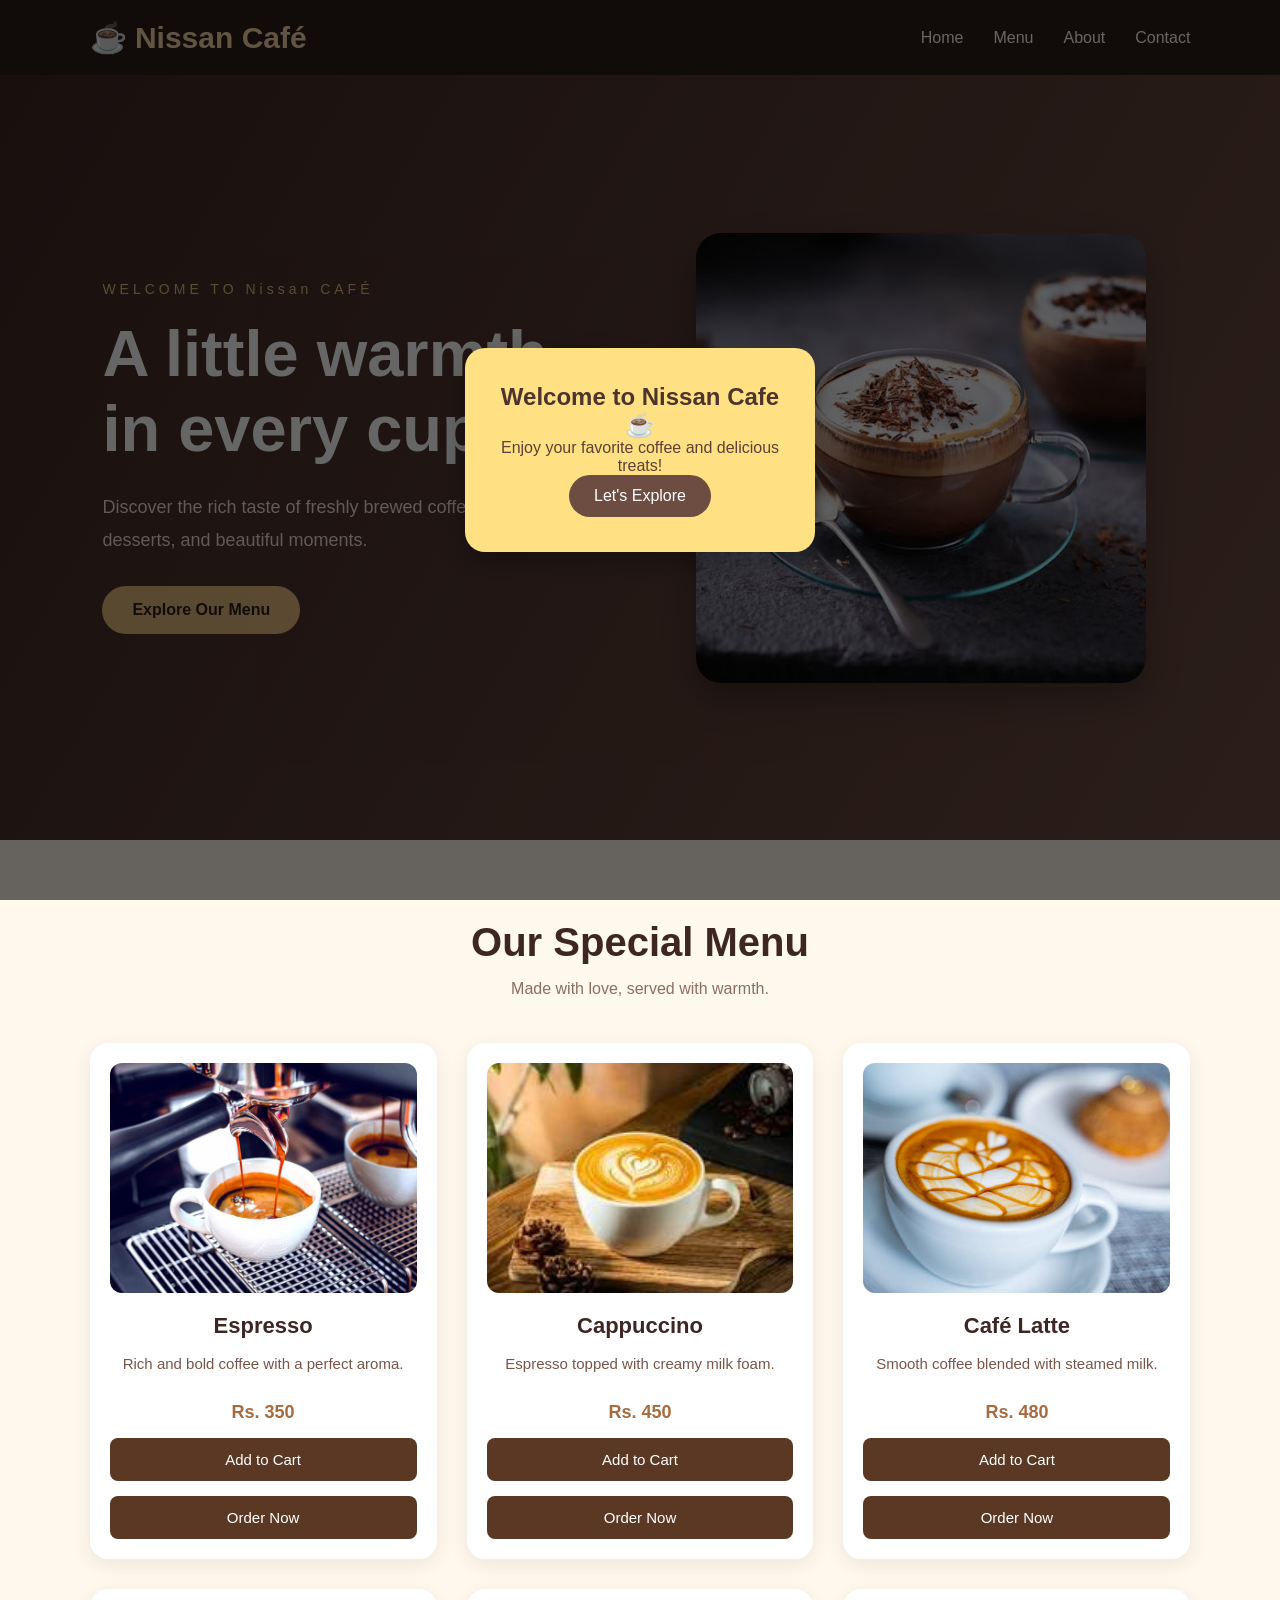
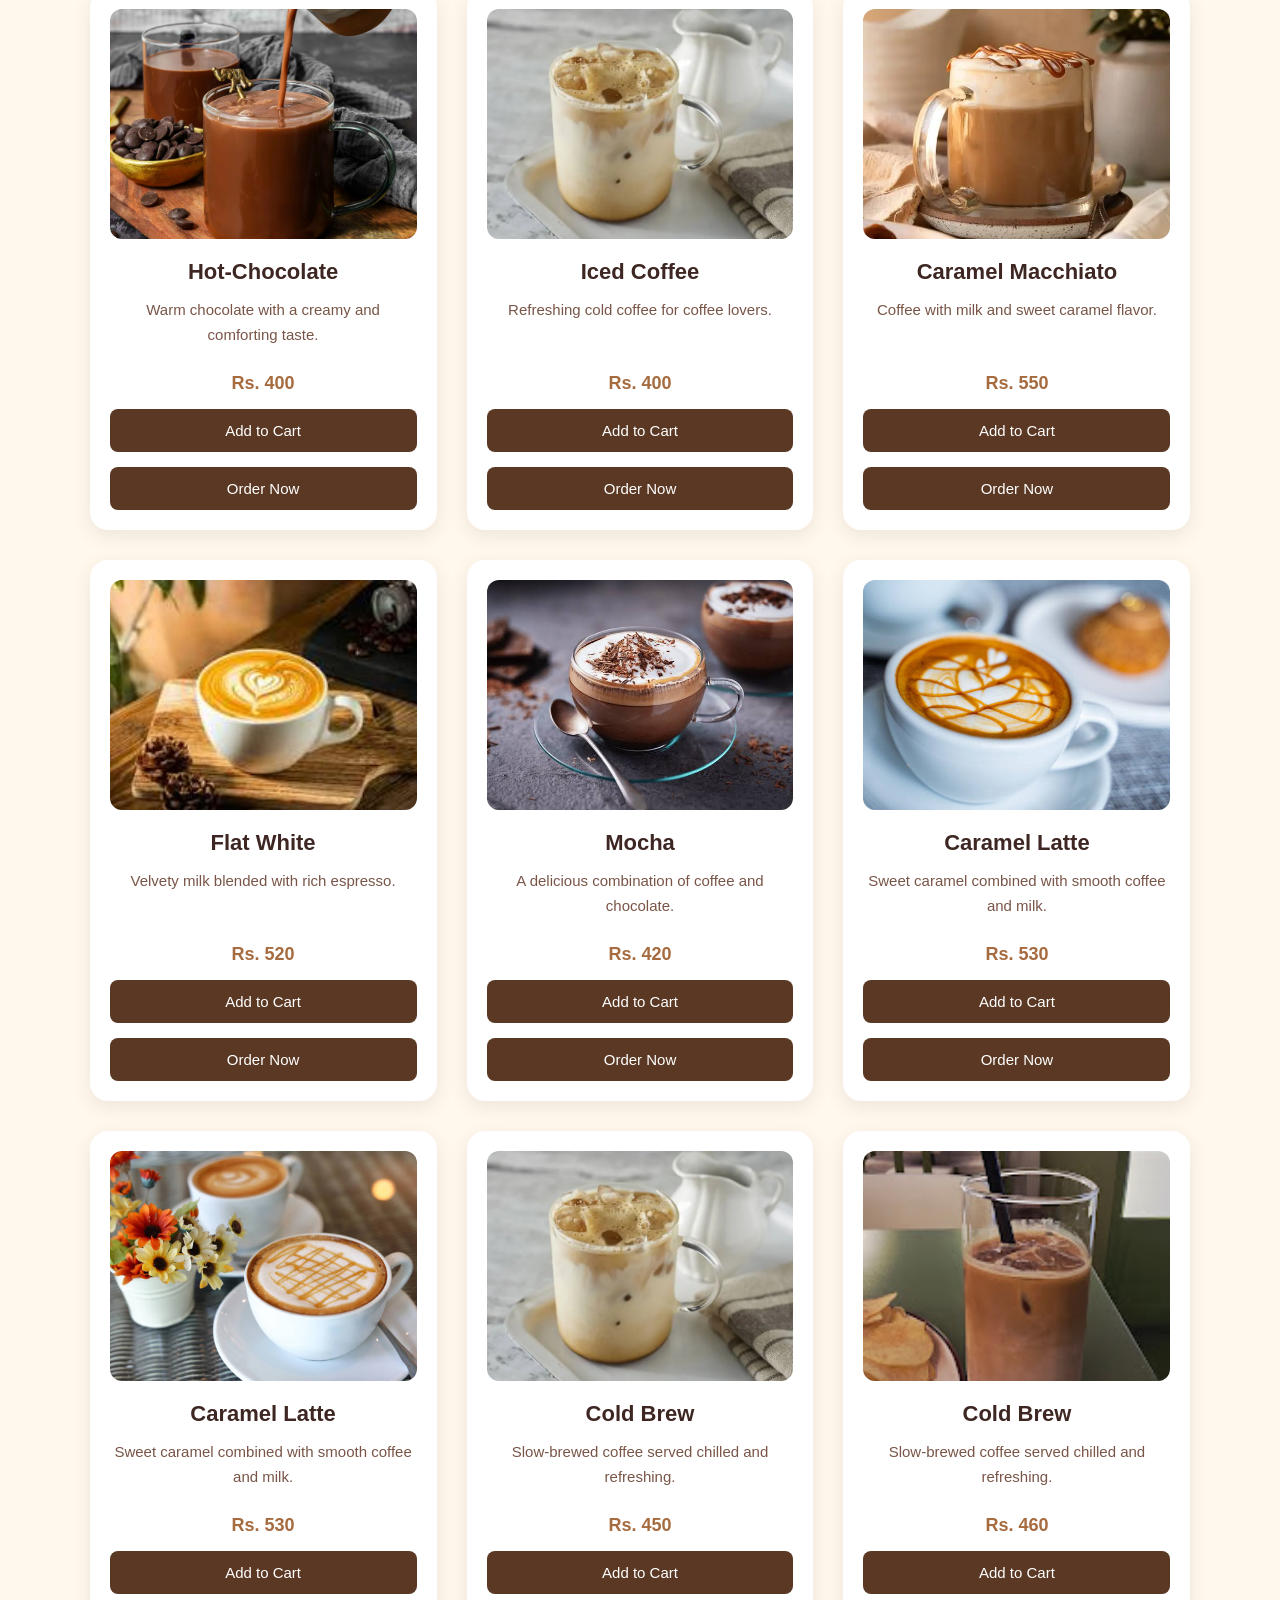
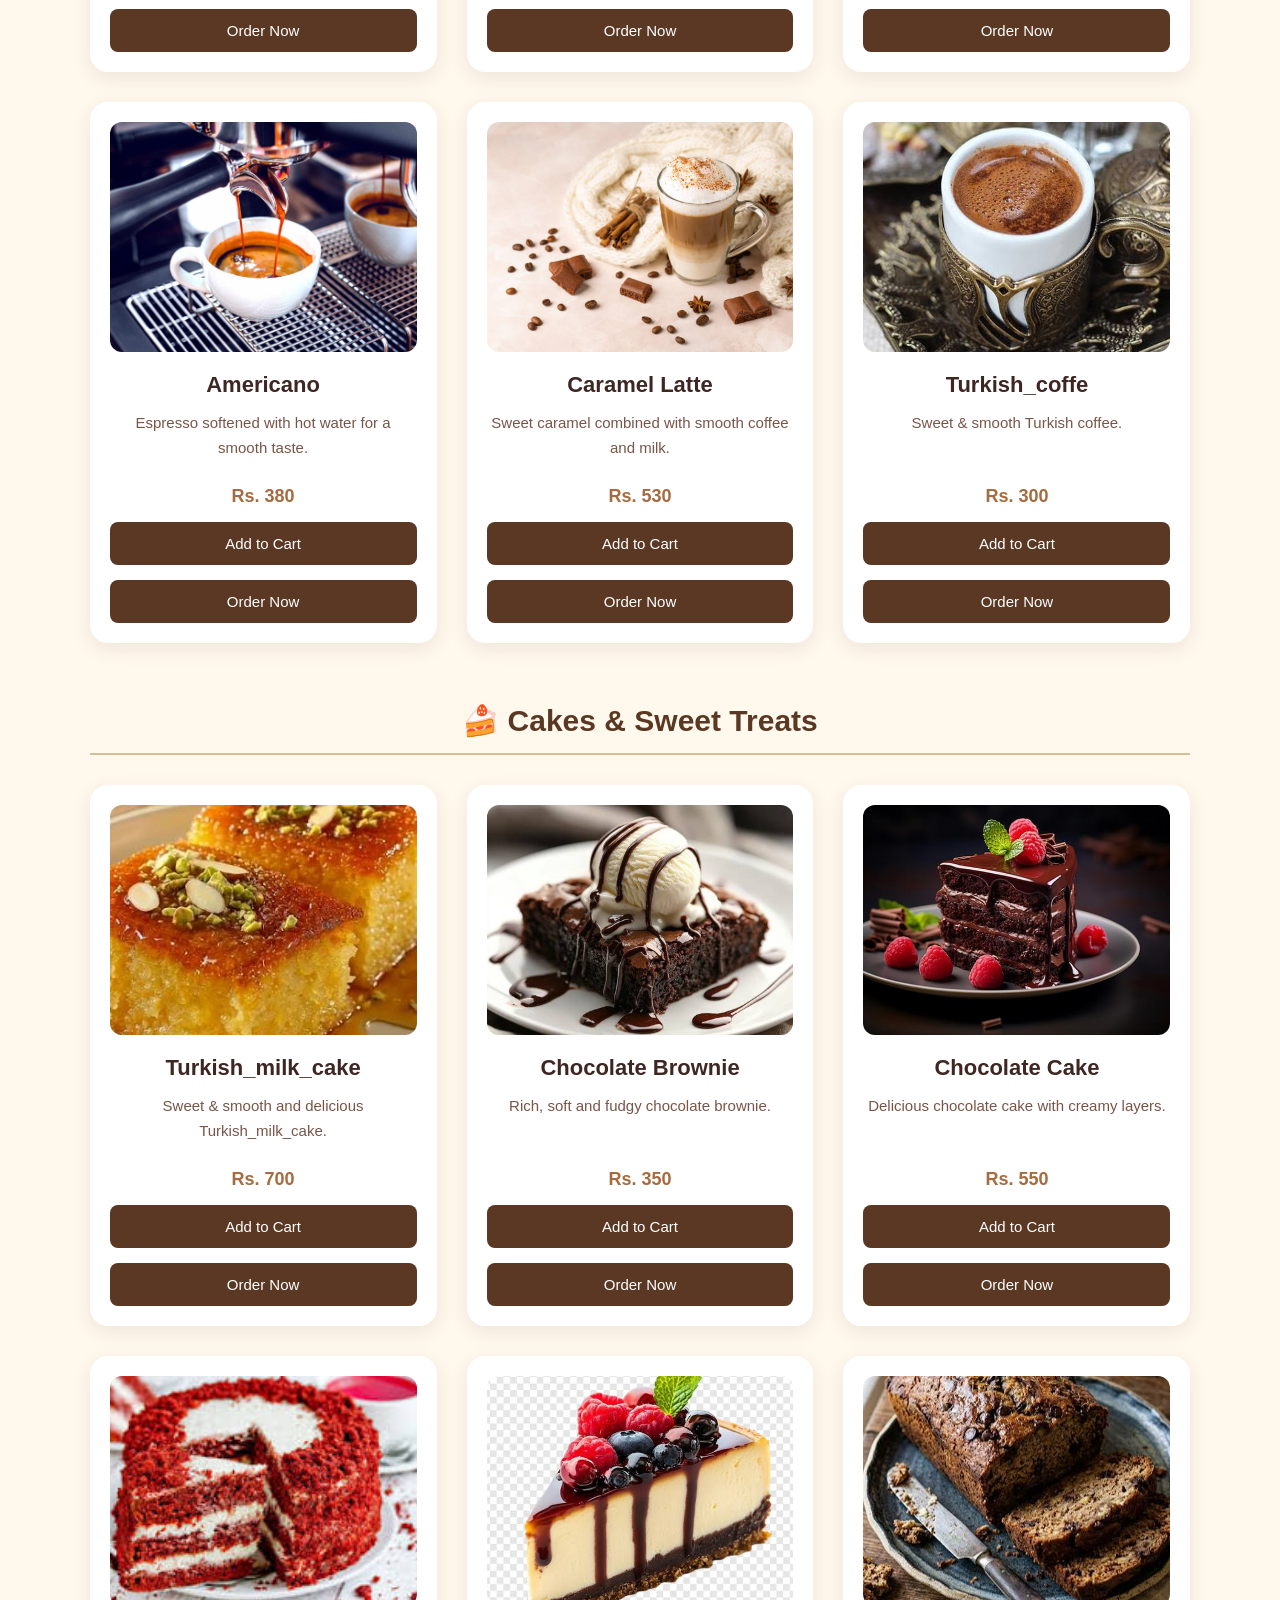
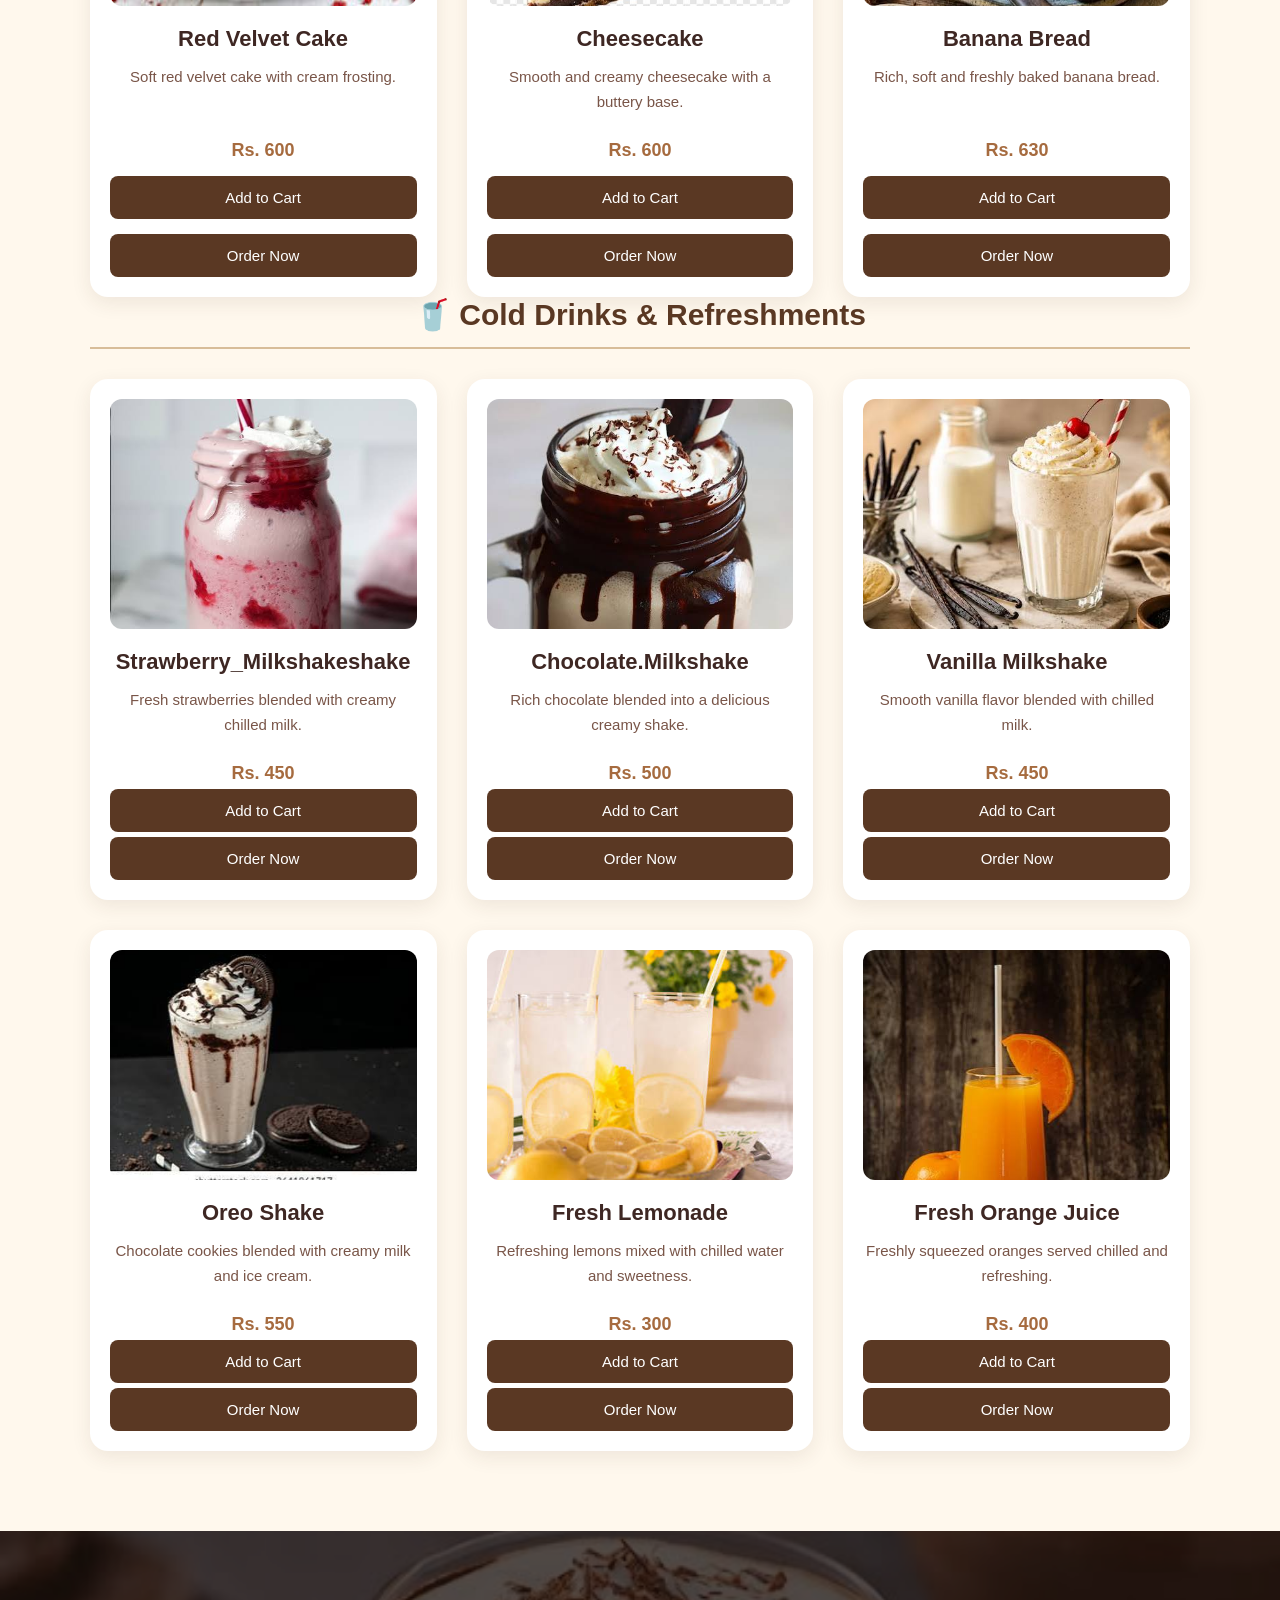
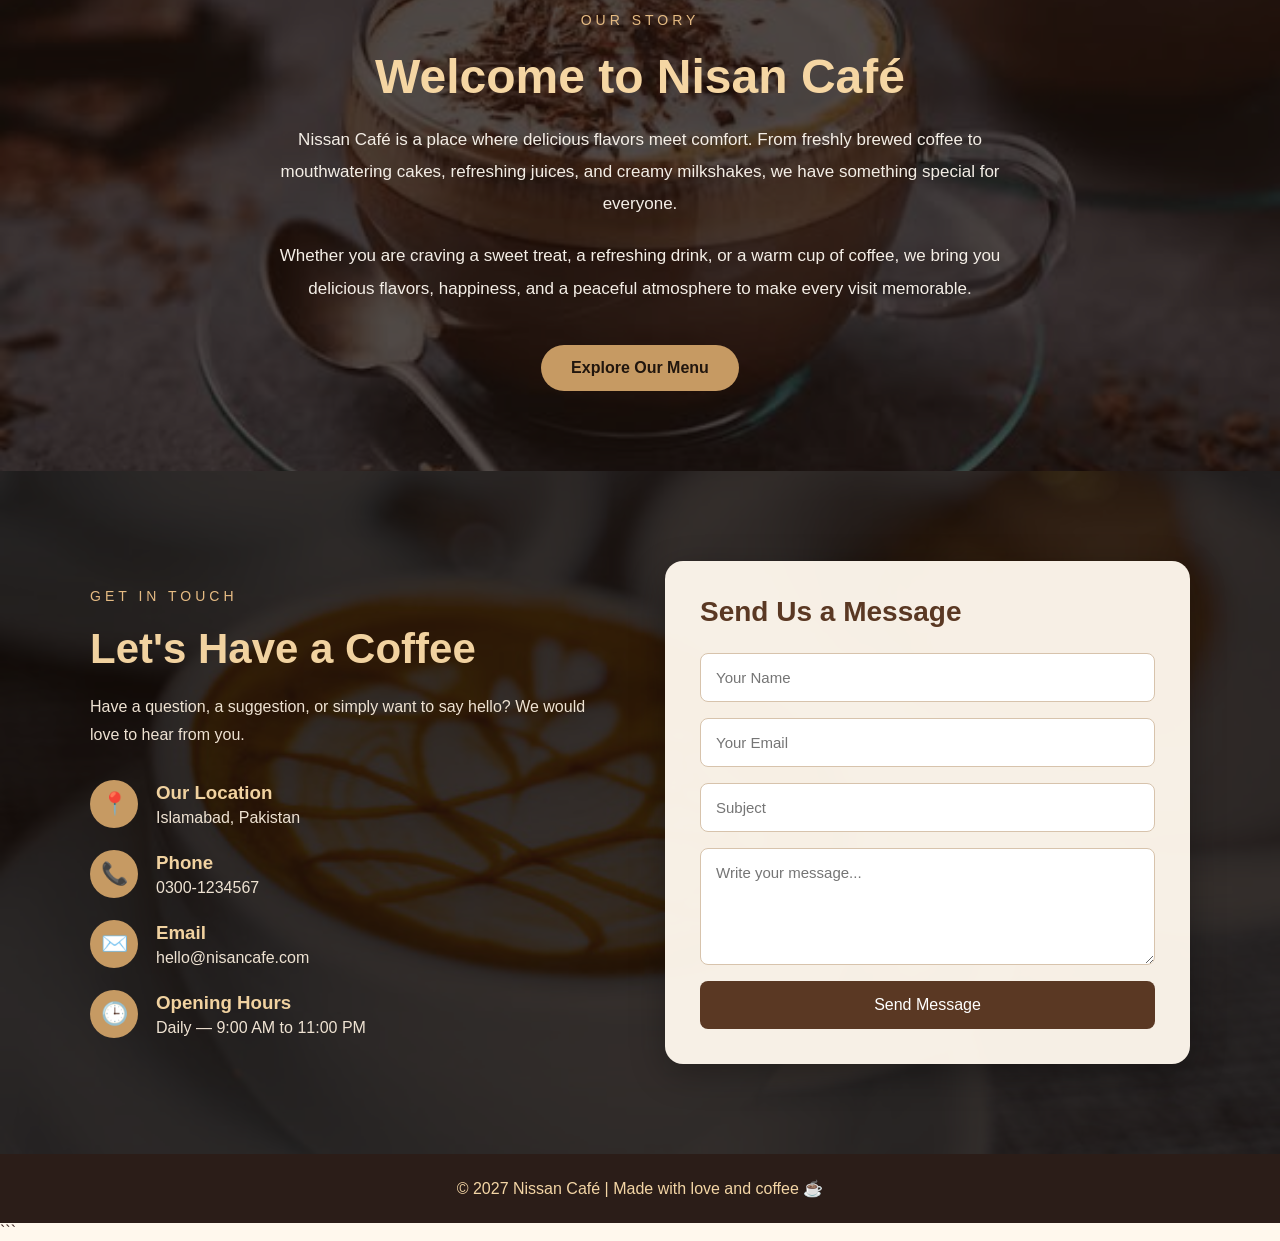
<file: index.html>
<!DOCTYPE html>
<html lang="en">

<head>
    <meta charset="UTF-8">
    <meta name="viewport" content="width=device-width, initial-scale=1.0">
    <title>Nissan Cafe</title>
    <link rel="stylesheet" href="style.css">
</head>

<body>
    <!-- NAVBAR -->
    <header>
        <nav class="navbar">
            <h1>☕ Nissan Café</h1>

            <ul>
                <li><a href="#home">Home</a></li>
                <li><a href="#menu">Menu</a></li>
                <li><a href="#about">About</a></li>
                <li><a href="#contact">Contact</a></li>
            </ul>
        </nav>
    </header>


    <!-- HOME SECTION -->
    <section class="hero" id="home">

        <div class="hero-content">
            <p class="subtitle">WELCOME TO Nissan CAFÉ</p>

            <h2>A little warmth<br>in every cup.</h2>

            <p>
                Discover the rich taste of freshly brewed coffee,
                delicious desserts, and beautiful moments.
            </p>

            <a href="#menu" class="btn">Explore Our Menu</a>
        </div>

        <div class="hero-image">
            <img src="image/Mocha.jpg" alt="Freshly brewed Mocha">
        </div>

    </section>


    <!-- MENU SECTION -->
    <section class="menu" id="menu">

        <h2>Our Special Menu</h2>

        <p class="menu-text">
            Made with love, served with warmth.
        </p>


        <!-- COFFEE CARDS -->
        <div class="menu-container">

            <div class="card">
                <img src="image/Espresso.jpg" alt="Espresso">
                <h3>Espresso</h3>
                <p>Rich and bold coffee with a perfect aroma.</p>
                <span>Rs. 350</span>

                <button onclick="addToCart('Espresso',350)">Add to Cart</button>
                <button class="order-btn" onclick="orderNow('Espresso',350)">Order Now</button>
            </div>


            <div class="card">
                <img src="image/cappuccino.jpg" alt="Cappuccino">
                <h3>Cappuccino</h3>
                <p>Espresso topped with creamy milk foam.</p>
                <span>Rs. 450</span>

                <button onclick="addToCart('Cappuccino',450)">Add to Cart</button>
                <button class="order-btn" onclick="orderNow('Cappuccino',450)">Order Now</button>
            </div>


            <div class="card">
                <img src="image/caramel.jpg" alt="Cafe Latte">
                <h3>Café Latte</h3>
                <p>Smooth coffee blended with steamed milk.</p>
                <span>Rs. 480</span>

                <button onclick="addToCart('Cafe Latte',480)">Add to Cart</button>
                <button class="order-btn" onclick="orderNow('Cafe Latte',480)">Order Now</button>
            </div>


            <div class="card">
                <img src="image/Hot-Chocolate.jpg" alt="Mocha">
                <h3>Hot-Chocolate</h3>
                <p>Warm chocolate with a creamy and comforting taste.</p>
                <span>Rs. 400</span>

                <button onclick="addToCart('Hot-Chocolate',400)">Add to Cart</button>
                <button class="order-btn" onclick="orderNow('Hot-Chocolate',400)">Order Now</button>
            </div>


            <div class="card">
                <img src="image/iced.jpg" alt="Iced Coffee">
                <h3>Iced Coffee</h3>
                <p>Refreshing cold coffee for coffee lovers.</p>
                <span>Rs. 400</span>

                <button onclick="addToCart('Iced Coffee',400)">Add to Cart</button>
                <button class="order-btn" onclick="orderNow('Iced Coffee',400)">Order Now</button>
            </div>


            <div class="card">
                <img src="image/cofee.jpg" alt="Caramel Macchiato">
                <h3>Caramel Macchiato</h3>
                <p>Coffee with milk and sweet caramel flavor.</p>
                <span>Rs. 550</span>

                <button onclick="addToCart('Caramel Macchiato',550)">Add to Cart</button>
                <button class="order-btn" onclick="orderNow('Caramel Macchiato',550)">Order Now</button>
            </div>


            <div class="card">
                <img src="image/cappuccino.jpg" alt="Flat White">
                <h3>Flat White</h3>
                <p>Velvety milk blended with rich espresso.</p>
                <span>Rs. 520</span>

                <button onclick="addToCart('Flat White',520)">Add to Cart</button>
                <button class="order-btn" onclick="orderNow('Flat White',520)">Order Now</button>
            </div>


            <div class="card">
                <img src="image/Mocha.jpg" alt="Hot Chocolate">
                <h3>Mocha</h3>
                <p>A delicious combination of coffee and chocolate.</p>
                <span>Rs. 420</span>

                <button onclick="addToCart('Mocha',420)">Add to Cart</button>
                <button class="order-btn" onclick="orderNow('Hot Chocolate',420)">Order Now</button>
            </div>


            <div class="card">
                <img src="image/caramel.jpg" alt="Caramel Latte">
                <h3>Caramel Latte</h3>
                <p>Sweet caramel combined with smooth coffee and milk.</p>
                <span>Rs. 530</span>

                <button onclick="addToCart('Caramel Latte',530)">Add to Cart</button>
                <button class="order-btn" onclick="orderNow('Caramel Latte',530)">Order Now</button>
            </div>


            <div class="card">
                <img src="image/caramel2.jpg" alt="Caramel Latte">
                <h3>Caramel Latte</h3>
                <p>Sweet caramel combined with smooth coffee and milk.</p>
                <span>Rs. 530</span>

                <button onclick="addToCart('Caramel Latte',530)">Add to Cart</button>
                <button class="order-btn" onclick="orderNow('Caramel Latte',530)">Order Now</button>
            </div>


            <div class="card">
                <img src="image/iced.jpg" alt="Cold Brew">
                <h3>Cold Brew</h3>
                <p>Slow-brewed coffee served chilled and refreshing.</p>
                <span>Rs. 450</span>

                <button onclick="addToCart('Cold Brew',450)">Add to Cart</button>
                <button class="order-btn" onclick="orderNow('Cold Brew',450)">Order Now</button>
            </div>


            <div class="card">
                <img src="image/iced2.jpg" alt="Cold Brew">
                <h3>Cold Brew</h3>
                <p>Slow-brewed coffee served chilled and refreshing.</p>
                <span>Rs. 460</span>

                <button onclick="addToCart('Cold Brew',460)">Add to Cart</button>
                <button class="order-btn" onclick="orderNow('Cold Brew',460)">Order Now</button>
            </div>


            <div class="card">
                <img src="image/Espresso.jpg" alt="Americano">
                <h3>Americano</h3>
                <p>Espresso softened with hot water for a smooth taste.</p>
                <span>Rs. 380</span>

                <button onclick="addToCart('Americano',380)">Add to Cart</button>
                <button class="order-btn" onclick="orderNow('Americano',380)">Order Now</button>
            </div>


            <div class="card">
                <img src="image/latte1.jpg" alt="Caramel Latte">
                <h3>Caramel Latte</h3>
                <p>Sweet caramel combined with smooth coffee and milk.</p>
                <span>Rs. 530</span>

                <button onclick="addToCart('Caramel Latte',530)">Add to Cart</button>
                <button class="order-btn" onclick="orderNow('Caramel Latte',530)">Order Now</button>
            </div>
               <div class="card">
                <img src="image/Turkish_coffe.jpg" alt="Turkish_coffe">
                <h3>Turkish_coffe</h3>
                <p>Sweet & smooth  Turkish coffee.</p>
                <span>Rs. 300</span>

                <button onclick="addToCart('Turkish_coffe',300)">Add to Cart</button>
                <button class="order-btn" onclick="orderNow('Turkish_coffe',300)">Order Now</button>
            </div>

        

        </div>
        <!-- COFFEE GRID END -->


        <!-- CAKES SECTION -->
        <div class="menu-category cakes-category">

            <h2>🍰 Cakes & Sweet Treats</h2>

            <div class="menu-grid">
            <div class="card">
                <img src="image/Turkish_milk_cake.jpg" alt="Turkish_milk_cake">
                <h3>Turkish_milk_cake</h3>
                <p>Sweet & smooth  and delicious Turkish_milk_cake.</p>
                <span>Rs. 700</span>

                <button onclick="addToCart('Turkish_milk_cake',700)">Add to Cart</button>
                <button class="order-btn" onclick="orderNow('Turkish_coffe',700)">Order Now</button>
            </div>


                <div class="menu-card">
                    <img src="image/brownie.jpg" alt="Chocolate Brownie">
                    <h3>Chocolate Brownie</h3>
                    <p>Rich, soft and fudgy chocolate brownie.</p>
                    <span class="price">Rs. 350</span>

                    <button onclick="addToCart('Chocolate Brownie',350)">Add to Cart</button>
                    <button class="order-btn" onclick="orderNow('Chocolate Brownie',350)">Order Now</button>
                </div>


                <div class="menu-card">
                    <img src="image/chocolate-cake.jpg" alt="Chocolate Cake">
                    <h3>Chocolate Cake</h3>
                    <p>Delicious chocolate cake with creamy layers.</p>
                    <span class="price">Rs. 550</span>

                    <button onclick="addToCart('Chocolate Cake',550)">Add to Cart</button>
                    <button class="order-btn" onclick="orderNow('Chocolate Cake',550)">Order Now</button>
                </div>


                <div class="menu-card">
                    <img src="image/red-velvet.jpg" alt="Red Velvet Cake">
                    <h3>Red Velvet Cake</h3>
                    <p>Soft red velvet cake with cream frosting.</p>
                    <span class="price">Rs. 600</span>

                    <button onclick="addToCart('Red Velvet Cake',600)">Add to Cart</button>
                    <button class="order-btn" onclick="orderNow('Red Velvet Cake',600)">Order Now</button>
                </div>


                <div class="menu-card">
                    <img src="image/cheesecake.jpg" alt="Cheesecake">
                    <h3>Cheesecake</h3>
                    <p>Smooth and creamy cheesecake with a buttery base.</p>
                    <span class="price">Rs. 600</span>

                    <button onclick="addToCart('Cheesecake',600)">Add to Cart</button>
                    <button class="order-btn" onclick="orderNow('Cheesecake',600)">Order Now</button>
                </div>


                <div class="menu-card">
                    <img src="image/Banana Bread.jpg" alt="Banana Bread">
                    <h3>Banana Bread</h3>
                    <p>Rich, soft and freshly baked banana bread.</p>
                    <span class="price">Rs. 630</span>

                    <button onclick="addToCart('Banana Bread',630)">Add to Cart</button>
                    <button class="order-btn" onclick="orderNow('Banana Bread',630)">Order Now</button>
                </div>


            </div>
            <!-- CAKE GRID END -->

        </div>
        <!-- CAKES SECTION END -->
<!-- COLD DRINKS SECTION -->

<div class="menu-category cold-drinks-category">

    <h2>🥤 Cold Drinks & Refreshments</h2>

    <div class="menu-grid">

        <!-- Strawberry Milkshake -->
        <div class="menu-card">
            <img src="image/Strawberry-Milkshake.jpg" alt="Strawberry_Milkshake">
            <h3>Strawberry_Milkshakeshake</h3>
            <p>Fresh strawberries blended with creamy chilled milk.</p>
            <span class="price">Rs. 450</span>

            <button onclick="addToCart('Strawberry_Milkshake',450)">
                Add to Cart
            </button>
            <button class="order-btn" onclick="orderNow('Strawberry_Milkshake',450)">
                Order Now
            </button>
        </div>


        <!-- Chocolate Milkshake -->
        <div class="menu-card">
            <img src="image/Chocolate.Milkshake.jpg" alt="Chocolate.Milkshake">
            <h3>Chocolate.Milkshake</h3>
            <p>Rich chocolate blended into a delicious creamy shake.</p>
            <span class="price">Rs. 500</span>

            <button onclick="addToCart('Chocolate.Milkshake',500)">
                Add to Cart
            </button>

            <button class="order-btn" onclick="orderNow('Chocolate.Milkshake',500)">
                Order Now
            </button>
        </div>


        <!-- Vanilla Milkshake -->
        <div class="menu-card">
            <img src="image/vanilla-shake.jpg" alt="Vanilla Milkshake">
            <h3>Vanilla Milkshake</h3>
            <p>Smooth vanilla flavor blended with chilled milk.</p>
            <span class="price">Rs. 450</span>

            <button onclick="addToCart('Vanilla Milkshake',450)">
                Add to Cart
            </button>

            <button class="order-btn" onclick="orderNow('Vanilla Milkshake',450)">
                Order Now
            </button>
        </div>


        <!-- Oreo Shake -->
        <div class="menu-card">
            <img src="image/oreo-shake.jpg" alt="Oreo Shake">
            <h3>Oreo Shake</h3>
            <p>Chocolate cookies blended with creamy milk and ice cream.</p>
            <span class="price">Rs. 550</span>

            <button onclick="addToCart('Oreo Shake',550)">
                Add to Cart
            </button>

            <button class="order-btn" onclick="orderNow('Oreo Shake',550)">
                Order Now
            </button>
        </div>


        <!-- Lemonade -->
        <div class="menu-card">
            <img src="image/lemonade.jpg" alt="Fresh Lemonade">
            <h3>Fresh Lemonade</h3>
            <p>Refreshing lemons mixed with chilled water and sweetness.</p>
            <span class="price">Rs. 300</span>

            <button onclick="addToCart('Fresh Lemonade',300)">
                Add to Cart
            </button>

            <button class="order-btn" onclick="orderNow('Fresh Lemonade',300)">
                Order Now
            </button>
        </div>


        <!-- Fresh Orange Juice -->
        <div class="menu-card">
            <img src="image/orange-juice.jpg" alt="Fresh Orange Juice">
            <h3>Fresh Orange Juice</h3>
            <p>Freshly squeezed oranges served chilled and refreshing.</p>
            <span class="price">Rs. 400</span>

            <button onclick="addToCart('Fresh Orange Juice',400)">
                Add to Cart
            </button>

            <button class="order-btn" onclick="orderNow('Fresh Orange Juice',400)">
                Order Now
            </button>
        </div>

    </div>

</div>

<!-- COLD DRINKS SECTION END -->
    </section>
    <!-- MENU SECTION END -->


    <!-- ABOUT SECTION -->
    <section class="about-section" id="about">

        <div class="about-overlay"></div>

        <div class="about-content">

            <span class="subtitle">OUR STORY</span>

            <h2>Welcome to Nisan Café</h2>

            <p>
    Nissan Café is a place where delicious flavors meet comfort.
    From freshly brewed coffee to mouthwatering cakes,
    refreshing juices, and creamy milkshakes, we have something
    special for everyone.
</p>

<p>
    Whether you are craving a sweet treat, a refreshing drink,
    or a warm cup of coffee, we bring you delicious flavors,
    happiness, and a peaceful atmosphere to make every visit memorable.
</p>
            <a href="#menu" class="about-btn">Explore Our Menu</a>

        </div>

    </section>


    <!-- CONTACT SECTION -->
    <section class="contact-section" id="contact">

        <div class="contact-overlay"></div>

        <div class="contact-container">

            <div class="contact-info">

                <span class="subtitle">GET IN TOUCH</span>

                <h2>Let's Have a Coffee</h2>

                <p>
                    Have a question, a suggestion, or simply want to say hello?
                    We would love to hear from you.
                </p>

                <div class="contact-details">

                    <div class="contact-item">
                        <span>📍</span>
                        <div>
                            <h3>Our Location</h3>
                            <p>Islamabad, Pakistan</p>
                        </div>
                    </div>

                    <div class="contact-item">
                        <span>📞</span>
                        <div>
                            <h3>Phone</h3>
                            <p>0300-1234567</p>
                        </div>
                    </div>

                    <div class="contact-item">
                        <span>✉️</span>
                        <div>
                            <h3>Email</h3>
                            <p>hello@nisancafe.com</p>
                        </div>
                    </div>

                    <div class="contact-item">
                        <span>🕒</span>
                        <div>
                            <h3>Opening Hours</h3>
                            <p>Daily — 9:00 AM to 11:00 PM</p>
                        </div>
                    </div>

                </div>

            </div>


            <!-- CONTACT FORM -->
            <div class="contact-form">

                <h2>Send Us a Message</h2>

                <form>

                    <input type="text" placeholder="Your Name" required>

                    <input type="email" placeholder="Your Email" required>

                    <input type="text" placeholder="Subject">

                    <textarea placeholder="Write your message..." rows="5" required></textarea>

                    <button type="submit">Send Message</button>

                </form>

            </div>

        </div>

    </section>


    <!-- FOOTER -->
    <footer>
        <p>© 2027 Nissan Café | Made with love and coffee ☕</p>
    </footer>


    <!-- JAVASCRIPT -->
    <script src="script.js"></script>
    <div id="welcomePopup" class="welcome-popup">
    <div class="welcome-box">
        <h2>Welcome to Nissan Cafe ☕</h2>
        <p>Enjoy your favorite coffee and delicious treats!</p>
        <button onclick="closeWelcome()">Let's Explore</button>
    </div>
</div>

</body>
</html>
```
</file>
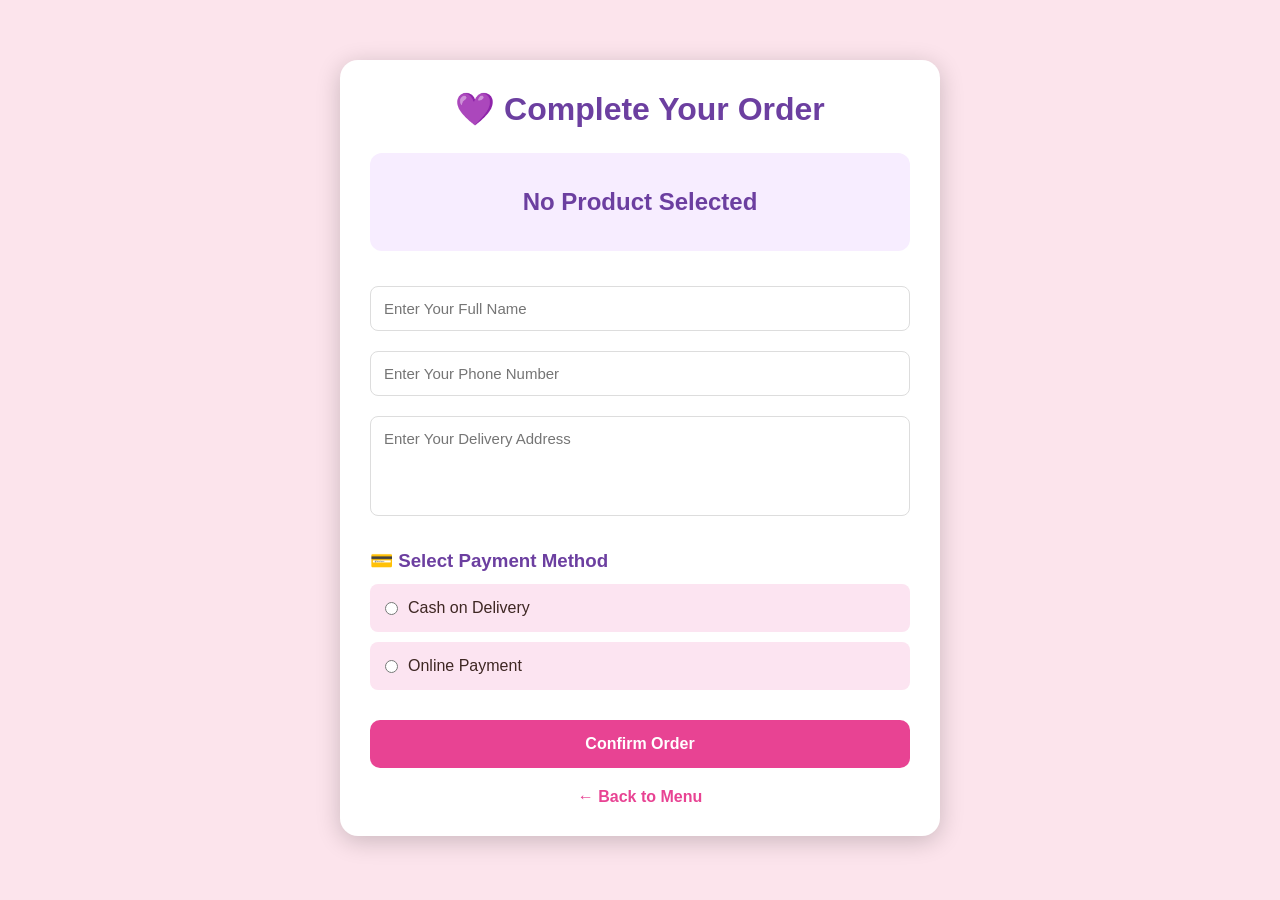
<file: order.html>
<!DOCTYPE html>
<html lang="en">
<head>
    <meta charset="UTF-8">
    <meta name="viewport" content="width=device-width, initial-scale=1.0">
    <title>Nissan Cafe - Order</title>

    <style>
        
        * {
            margin: 0;
            padding: 0;
            box-sizing: border-box;
        }
     

       body {
    background: #fce4ec;
    font-family: Arial, sans-serif;
    color: #3e2723;
    padding: 30px 15px;
}

        .order-container {
            max-width: 600px;
            margin: 30px auto;
            background: #ffffff;
            padding: 30px;
            border-radius: 18px;
            box-shadow: 0 5px 25px rgba(0,0,0,0.2);
        }

        h1 {
            text-align: center;
            margin-bottom: 25px;
            color: #6c3fa0;
        }

        .product {
            text-align: center;
            padding: 20px;
            background: #f7edff;
            border-radius: 12px;
            margin-bottom: 25px;
        }

        .product h2 {
            margin: 15px 0;
            color: #6c3fa0;
        }

        .product p {
            color: #e84393;
            font-size: 20px;
            font-weight: bold;
        }

        input,
        textarea {
            width: 100%;
            padding: 13px;
            margin: 10px 0;
            border: 1px solid #ddd;
            border-radius: 8px;
            font-size: 15px;
            outline: none;
            font-family: Arial, sans-serif;
        }

        input:focus,
        textarea:focus {
            border-color: #b56ad7;
            box-shadow: 0 0 5px rgba(181,106,215,0.2);
        }

        textarea {
            resize: none;
            height: 100px;
        }

        .payment-section {
            margin-top: 20px;
        }

        .payment-section h3 {
            margin-bottom: 12px;
            color: #6c3fa0;
        }

        .payment-option {
            display: flex;
            align-items: center;
            gap: 10px;
            background: #fce4f1;
            padding: 15px;
            border-radius: 8px;
            margin: 10px 0;
            cursor: pointer;
            transition: 0.3s;
        }

        .payment-option:hover {
            background: #f8c9e3;
        }

        .payment-option input {
            width: auto;
            margin: 0;
            accent-color: #e84393;
        }

        .confirm-btn {
            width: 100%;
            padding: 15px;
            margin-top: 20px;
            background: #e84393;
            color: white;
            border: none;
            border-radius: 10px;
            font-size: 16px;
            font-weight: bold;
            cursor: pointer;
            transition: 0.3s;
        }

        .confirm-btn:hover {
            background: #d63384;
            transform: scale(1.02);
        }

        .back-btn {
            display: block;
            text-align: center;
            margin-top: 20px;
            text-decoration: none;
            color: #e84393;
            font-weight: bold;
            transition: 0.3s;
        }

        .back-btn:hover {
            color: #c02672;
        }

    </style>
</head>

<body>

    <div class="order-container">

        <h1>💜 Complete Your Order</h1>

        <!-- PRODUCT DETAILS -->

        <div class="product">

            <h2 id="productName">Product Name</h2>

            <p id="productPrice">Price</p>

        </div>


        <!-- CUSTOMER FORM -->

        <form id="orderForm">

            <input type="text"
                   id="customerName"
                   placeholder="Enter Your Full Name"
                   required>

            <input type="tel"
                   id="phone"
                   placeholder="Enter Your Phone Number"
                   required>

            <textarea id="address"
                      placeholder="Enter Your Delivery Address"
                      required></textarea>


            <!-- PAYMENT OPTIONS -->

            <div class="payment-section">

                <h3>💳 Select Payment Method</h3>

                <label class="payment-option">

                    <input type="radio"
                           name="payment"
                           value="Cash on Delivery"
                           required>

                    Cash on Delivery

                </label>


                <label class="payment-option">

                    <input type="radio"
                           name="payment"
                           value="Online Payment">

                    Online Payment

                </label>

            </div>


            <!-- CONFIRM BUTTON -->

            <button type="submit" class="confirm-btn">
                Confirm Order
            </button>

        </form>


        <a href="index.html" class="back-btn">
            ← Back to Menu
        </a>

    </div>


    <!-- JAVASCRIPT -->

    <script>

        const product = JSON.parse(localStorage.getItem("selectedProduct"));

        if (product) {

            document.getElementById("productName").textContent = product.name;

            document.getElementById("productPrice").textContent =
                "Rs. " + product.price;

        } else {

            document.getElementById("productName").textContent =
                "No Product Selected";

            document.getElementById("productPrice").textContent = "";

        }


        document.getElementById("orderForm").addEventListener("submit", function(event) {

            event.preventDefault();

            const name = document.getElementById("customerName").value;

            const phone = document.getElementById("phone").value;

            const address = document.getElementById("address").value;

            const payment = document.querySelector('input[name="payment"]:checked').value;


            alert(
                "Order Submitted Successfully! 💗\n\n" +
                "Product: " + product.name + "\n" +
                "Price: Rs. " + product.price + "\n" +
                "Customer: " + name + "\n" +
                "Phone: " + phone + "\n" +
                "Address: " + address + "\n" +
                "Payment: " + payment
            );

        });

    </script>

</body>
</html>
</file>
<file: style.css>
/* =========================
   GLOBAL
========================= */

* {
    margin: 0;
    padding: 0;
    box-sizing: border-box;
}

html {
    scroll-behavior: smooth;
}

body {
    font-family: Arial, sans-serif;
    background-color: #fff8ed;
    color: #3e2723;
}


/* =========================
   NAVBAR
========================= */

header {
    background-color: #2b1d18;
    padding: 20px 7%;
}

.navbar {
    display: flex;
    justify-content: space-between;
    align-items: center;
}

.navbar h1 {
    color: #f3d5a5;
    font-size: 30px;
}

.navbar ul {
    display: flex;
    list-style: none;
    gap: 30px;
}

.navbar a {
    color: white;
    text-decoration: none;
    font-size: 16px;
    transition: 0.3s;
}

.navbar a:hover {
    color: #d9a86c;
}


/* =========================
   HERO SECTION
========================= */

.hero {
    min-height: 85vh;
    display: flex;
    justify-content: space-between;
    align-items: center;
    gap: 50px;
    padding: 70px 8%;
    background: linear-gradient(120deg, #3e2723, #6d4c41);
    color: white;
}

.hero-content {
    flex: 1;
    max-width: 550px;
}

.subtitle {
    color: #e5bb83;
    letter-spacing: 4px;
    font-size: 14px;
    margin-bottom: 20px;
}

.hero h2 {
    font-size: 65px;
    line-height: 1.15;
    margin-bottom: 25px;
}

.hero-content > p:not(.subtitle) {
    font-size: 18px;
    line-height: 1.8;
    color: #f1e3d4;
    margin-bottom: 30px;
}

.btn {
    display: inline-block;
    padding: 15px 30px;
    background-color: #e3b77c;
    color: #2b1d18;
    border-radius: 30px;
    text-decoration: none;
    font-weight: bold;
    transition: 0.3s;
}

.btn:hover {
    background-color: #fff1dc;
    transform: translateY(-4px);
}

.hero-image {
    flex: 1;
    display: flex;
    justify-content: center;
}

.hero-image img {
    width: 100%;
    max-width: 450px;
    height: 450px;
    object-fit: cover;
    object-position: center;
    border-radius: 25px;
    box-shadow: 0 15px 35px rgba(0, 0, 0, 0.3);
}


/* =========================
   MENU SECTION
========================= */

.menu {
    width: 100%;
    padding: 80px 7%;
    text-align: center;
}

.menu h2 {
    font-size: 40px;
    color: #3e2723;
    margin-bottom: 15px;
}

.menu-text {
    color: #8d6e63;
    font-size: 16px;
    margin-bottom: 45px;
}


/* =========================
   COFFEE GRID
========================= */

.menu-container {
    width: 100%;
    max-width: 1150px;
    margin: 0 auto;
    display: grid;
    grid-template-columns: repeat(3, minmax(0, 1fr));
    gap: 30px;
    align-items: stretch;
}


/* =========================
   COFFEE CARDS
========================= */

.card {
    width: 100%;
    min-width: 0;
    background-color: #ffffff;
    border-radius: 18px;
    padding: 20px;
    box-shadow: 0 6px 20px rgba(62, 39, 35, 0.09);
    transition: transform 0.3s, box-shadow 0.3s;
    display: flex;
    flex-direction: column;
    align-items: center;
    overflow: hidden;
}

.card:hover {
    transform: translateY(-8px);
    box-shadow: 0 12px 25px rgba(62, 39, 35, 0.16);
}

.card img {
    width: 100%;
    height: 230px;
    object-fit: cover;
    object-position: center;
    display: block;
    border-radius: 12px;
    margin-bottom: 20px;
}

.card h3 {
    font-size: 22px;
    color: #3e2723;
    margin-bottom: 12px;
}

.card p {
    color: #795548;
    font-size: 15px;
    line-height: 1.7;
    margin-bottom: 15px;
}

.card span {
    color: #a66b3f;
    font-weight: bold;
    font-size: 18px;
    margin-top: auto;
    padding-top: 10px;
}


/* =========================
   CAKES SECTION
========================= */

.cakes-category {
    width: 100%;
    max-width: 1150px;
    margin: 60px auto 0;
    padding: 0;
}

.cakes-category > h2 {
    font-size: 30px;
    color: #5a3823;
    margin-bottom: 30px;
    padding-bottom: 15px;
    border-bottom: 2px solid #d8bd99;
}


/* CAKE GRID */

.cakes-category .menu-grid {
    width: 100%;
    max-width: 1150px;
    margin: 0 auto;
    display: grid;
    grid-template-columns: repeat(3, minmax(0, 1fr));
    gap: 30px;
    align-items: stretch;
}


/* CAKE CARDS - SAME SIZE AS COFFEE */

.cakes-category .menu-card {
    width: 100%;
    min-width: 0;
    background-color: #ffffff;
    border-radius: 18px;
    padding: 20px;
    box-shadow: 0 6px 20px rgba(62, 39, 35, 0.09);
    transition: transform 0.3s, box-shadow 0.3s;
    display: flex;
    flex-direction: column;
    align-items: center;
    text-align: center;
    overflow: hidden;
}

.cakes-category .menu-card:hover {
    transform: translateY(-8px);
    box-shadow: 0 12px 25px rgba(62, 39, 35, 0.16);
}


/* CAKE IMAGES - SAME AS COFFEE */

.cakes-category .menu-card img {
    width: 100%;
    height: 230px;
    min-height: 230px;
    object-fit: cover;
    object-position: center;
    display: block;
    border-radius: 12px;
    margin-bottom: 20px;
}


/* CAKE HEADING */

.cakes-category .menu-card h3 {
    font-size: 22px;
    color: #3e2723;
    margin-bottom: 12px;
}


/* CAKE DESCRIPTION */

.cakes-category .menu-card p {
    color: #795548;
    font-size: 15px;
    line-height: 1.7;
    margin-bottom: 15px;
    min-height: 0;
}


/* CAKE PRICE */

.cakes-category .menu-card .price {
    color: #a66b3f;
    font-weight: bold;
    font-size: 18px;
    margin-top: auto;
    padding-top: 10px;
}


/* CAKE BUTTON */

.cakes-category .menu-card button {
    width: 100%;
    margin-top: 15px;
    padding: 13px;
    border: none;
    border-radius: 8px;
    background: #5a3823;
    color: white;
    font-size: 15px;
    cursor: pointer;
    transition: 0.3s;
}

.cakes-category .menu-card button:hover {
    background: #b68a56;
    color: white;
}


/* =========================
   ABOUT SECTION
========================= */

.about {
    padding: 80px 15%;
    text-align: center;
    background-color: #ead7c3;
}

.about h2 {
    font-size: 40px;
    margin-bottom: 25px;
}

.about p {
    font-size: 17px;
    line-height: 2;
    color: #5d4037;
}


/* =========================
   ABOUT IMAGE SECTION
========================= */

.about-section {
    position: relative;
    min-height: 500px;
    background-image: url("image/Mocha.jpg");
    background-size: cover;
    background-position: center;
    display: flex;
    align-items: center;
    justify-content: center;
    padding: 80px 20px;
    text-align: center;
}


.about-overlay {
    position: absolute;
    inset: 0;
    background: rgba(25, 15, 10, 0.75);
}

.about-content {
    position: relative;
    z-index: 2;
    max-width: 750px;
    color: #fff8ed;
}

.about-content h2 {
    font-size: 48px;
    margin: 20px 0;
    color: #f5d6a3;
}

.about-content p {
    font-size: 17px;
    line-height: 1.9;
    margin-bottom: 20px;
    color: #f4eee6;
}

.about-btn {
    display: inline-block;
    margin-top: 20px;
    padding: 14px 30px;
    background: #c69a63;
    color: #21160e;
    text-decoration: none;
    border-radius: 30px;
    font-weight: bold;
    transition: 0.3s;
}

.about-btn:hover {
    background: #f1d2a0;
    transform: translateY(-3px);
}


/* =========================
   CONTACT SECTION
========================= */

.contact {
    padding: 75px 20px;
    text-align: center;
    background-color: #fff8ed;
}

.contact h2 {
    font-size: 40px;
    margin-bottom: 20px;
}

.contact p {
    color: #795548;
    margin: 15px 0;
    font-size: 17px;
}

.contact-section {
    position: relative;
    background-image: url("image/caramel.jpg");
    background-size: cover;
    background-position: center;
    padding: 90px 30px;
    color: white;
}

.contact-overlay {
    position: absolute;
    inset: 0;
    background: rgba(20, 12, 8, 0.85);
}

.contact-container {
    position: relative;
    z-index: 2;
    max-width: 1100px;
    margin: auto;
    display: grid;
    grid-template-columns: 1fr 1fr;
    gap: 50px;
    align-items: center;
}

.contact-info h2 {
    font-size: 42px;
    color: #f1d2a0;
    margin: 20px 0;
}

.contact-info > p {
    line-height: 1.8;
    color: #eee2d2;
    margin-bottom: 30px;
}

.contact-details {
    display: flex;
    flex-direction: column;
    gap: 22px;
}

.contact-item {
    display: flex;
    align-items: center;
    gap: 18px;
}

.contact-item > span {
    width: 48px;
    height: 48px;
    background: #c69a63;
    border-radius: 50%;
    display: flex;
    align-items: center;
    justify-content: center;
    font-size: 22px;
    flex-shrink: 0;
}

.contact-item h3 {
    color: #f1d2a0;
    margin-bottom: 5px;
}

.contact-item p {
    color: #eee2d2;
}


/* CONTACT FORM */

.contact-form {
    background: rgba(255, 248, 238, 0.96);
    padding: 35px;
    border-radius: 18px;
    color: #3b2618;
    box-shadow: 0 10px 35px rgba(0, 0, 0, 0.3);
}

.contact-form h2 {
    font-size: 28px;
    color: #5a3823;
    margin-bottom: 25px;
}

.contact-form form {
    display: flex;
    flex-direction: column;
    gap: 16px;
}

.contact-form input,
.contact-form textarea {
    width: 100%;
    padding: 15px;
    border: 1px solid #d7c3ac;
    border-radius: 8px;
    outline: none;
    background: #fff;
    font-size: 15px;
    font-family: inherit;
}

.contact-form input:focus,
.contact-form textarea:focus {
    border-color: #a47745;
    box-shadow: 0 0 5px rgba(166, 119, 65, 0.2);
}

.contact-form textarea {
    resize: vertical;
}

.contact-form button {
    padding: 15px;
    border: none;
    border-radius: 8px;
    background: #5a3823;
    color: white;
    font-size: 16px;
    cursor: pointer;
    transition: 0.3s;
}

.contact-form button:hover {
    background: #a47745;
}


/* =========================
   FOOTER
========================= */

footer {
    background-color: #2b1d18;
    color: #f3d5a5;
    text-align: center;
    padding: 25px;
}


/* =========================
   TABLET RESPONSIVE
========================= */

@media (max-width: 1000px) {

    .menu-container,
    .cakes-category .menu-grid {
        grid-template-columns: repeat(2, minmax(0, 1fr));
    }

    .hero {
        padding: 50px 5%;
        gap: 30px;
    }

    .hero h2 {
        font-size: 50px;
    }

    .hero-image img {
        height: 350px;
    }
}


/* =========================
   MOBILE RESPONSIVE
========================= */

@media (max-width: 768px) {

    header {
        padding: 20px;
    }

    .navbar {
        flex-direction: column;
        gap: 20px;
    }

    .navbar ul {
        flex-wrap: wrap;
        justify-content: center;
        gap: 18px;
    }

    .hero {
        flex-direction: column;
        text-align: center;
        padding: 50px 25px;
    }

    .hero h2 {
        font-size: 42px;
    }

    .hero-image img {
        width: 100%;
        max-width: 350px;
        height: 320px;
    }

    .menu {
        padding: 60px 20px;
    }

    .menu h2 {
        font-size: 32px;
    }

    .menu-container,
    .cakes-category .menu-grid {
        grid-template-columns: 1fr;
        max-width: 400px;
        margin-left: auto;
        margin-right: auto;
    }

    .card img,
    .cakes-category .menu-card img {
        height: 230px;
    }

    .about {
        padding: 55px 25px;
    }

    .about h2 {
        font-size: 32px;
    }

    .about-content h2 {
        font-size: 34px;
    }

    .about-content p {
        font-size: 15px;
    }

    .contact h2 {
        font-size: 32px;
    }

    .contact-container {
        grid-template-columns: 1fr;
        gap: 35px;
    }

    .contact-info h2 {
        font-size: 32px;
    }

    .contact-form {
        padding: 25px;
    }

    .contact-section {
        padding: 60px 20px;
    }
}
/* =========================
   COFFEE BUTTONS
========================= */

.card button {
    width: 100%;
    margin-top: 15px;
    padding: 13px;
    border: none;
    border-radius: 8px;
    background: #5a3823;
    color: white;
    font-size: 15px;
    cursor: pointer;
    transition: 0.3s;
}

.card button:hover {
    background: #b68a56;
    color: white;
}
/* =========================
   COLD DRINKS SECTION
========================= */
.shake-card img {
  width: 100%;
  height: 260px;
  object-fit: cover;
  object-position: top center; /* Image ka top / upper part priority par rakhta hai */
  border-radius: 12px;
}

.cold-drinks-category > h2 {
    font-size: 30px;
    color: #5a3823;
    margin-bottom: 30px;
    padding-bottom: 15px;
    border-bottom: 2px solid #d8bd99;
}


/* COLD DRINKS GRID */

.cold-drinks-category .menu-grid {
    width: 100%;
    max-width: 1150px;
    margin: 0 auto;
    display: grid;
    grid-template-columns: repeat(3, minmax(0, 1fr));
    gap: 30px;
    align-items: stretch;
}


/* COLD DRINK CARDS */

.cold-drinks-category .menu-card {
    width: 100%;
    min-width: 0;
    background-color: #ffffff;
    border-radius: 18px;
    padding: 20px;
    box-shadow: 0 6px 20px rgba(62, 39, 35, 0.09);
    transition: transform 0.3s, box-shadow 0.3s;
    display: flex;
    flex-direction: column;
    align-items: center;
    text-align: center;
    overflow: hidden;
}

.cold-drinks-category .menu-card:hover {
    transform: translateY(-8px);
    box-shadow: 0 12px 25px rgba(62, 39, 35, 0.16);
}


/* DRINK IMAGES */

.cold-drinks-category .menu-card img {
    width: 100%;
    height: 230px;
    min-height: 230px;
    object-fit: cover;
    object-position: center;
    display: block;
    border-radius: 12px;
    margin-bottom: 20px;
}


/* DRINK HEADING */

.cold-drinks-category .menu-card h3 {
    font-size: 22px;
    color: #3e2723;
    margin-bottom: 12px;
}


/* DRINK DESCRIPTION */

.cold-drinks-category .menu-card p {
    color: #795548;
    font-size: 15px;
    line-height: 1.7;
    margin-bottom: 15px;
}


/* DRINK PRICE */

.cold-drinks-category .menu-card .price {
    color: #a66b3f;
    font-weight: bold;
    font-size: 18px;
    margin-top: auto;
    padding-top: 10px;
}


/* DRINK BUTTONS */

.cold-drinks-category .menu-card button {
    width: 100%;
    margin-top: 5px;
    padding: 13px;
    border: none;
    border-radius: 8px;
    background: #5a3823;
    color: white;
    font-size: 15px;
    cursor: pointer;
    transition: 0.3s;
    object-position: top;
}

.cold-drinks-category .menu-card button:hover {
    background: #b68a56;
    color: white;
}


/* RESPONSIVE */

@media (max-width: 00px) {
    .cold-drinks-category .menu-grid {
        grid-template-columns: repeat(2, minmax(0, 1fr));
    }
}

@media (max-width: 750px) {
    .cold-drinks-category .menu-grid {
        grid-template-columns: 1fr;
        max-width: 400px;
    }
}
/* Welcome Popup */
.welcome-popup {
    position: fixed;
    top: 0;
    left: 0;
    width: 100%;
    height: 100%;
    background: rgba(0, 0, 0, 0.6);
    display: flex;
    justify-content: center;
    align-items: center;
    z-index: 9999;
}

.welcome-box {
    background: #ffe082;
    padding: 35px;
    width: 350px;
    border-radius: 20px;
    text-align: center;
    box-shadow: 0 10px 30px rgba(0, 0, 0, 0.3);
}

.welcome-box h2 {
    color: #4e342e;
}

.welcome-box p {
    color: #5d4037;
}

.welcome-box button {
    background: #6d4c41;
    color: white;
    border: none;
    padding: 12px 25px;
    border-radius: 25px;
    cursor: pointer;
    font-size: 16px;
}

.welcome-box button:hover {
    background: #4e342e;
}
</file>
